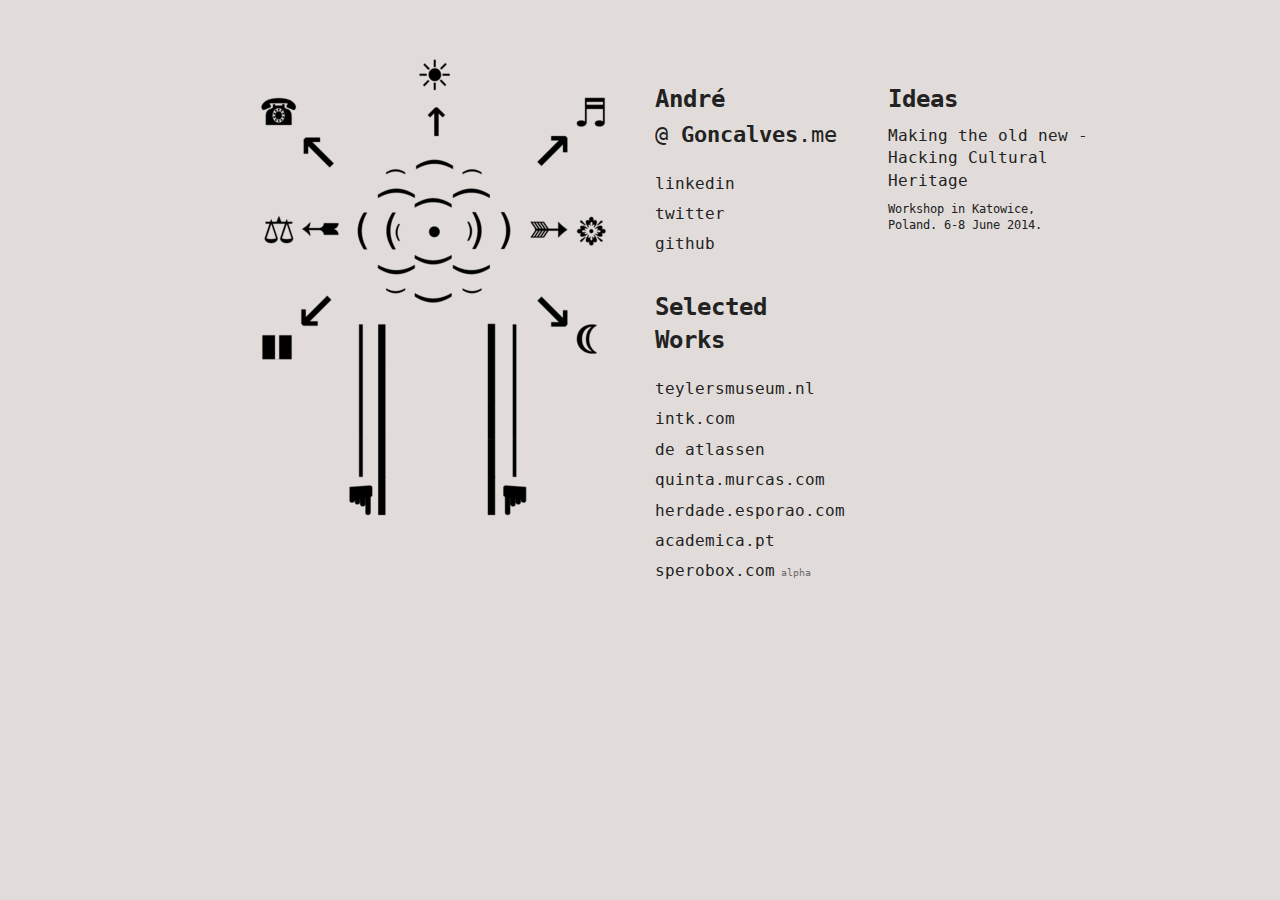
<file: index.html>
<!doctype html>
<html class="no-js" lang="en">
  <head>
    <meta charset="utf-8" />
    <meta name="viewport" content="width=device-width, initial-scale=1.0" />
    <title>André Gonçalves</title>
    <!-- included css -->
    <link rel="stylesheet" href="css/foundation.css" />
    <!-- Costumized css -->
    <link rel="stylesheet" href="css/test.css" />
    <!-- modernizr -->
    <script src="js/modernizr.js"></script>
    
    <script>
      (function(i, s, o, g, r, a, m) {
        i['GoogleAnalyticsObject'] = r;
        i[r] = i[r] || function() {
          (i[r].q = i[r].q || []).push(arguments)
        }, i[r].l = 1 * new Date();
        a = s.createElement(o),
        m = s.getElementsByTagName(o)[0];
        a.async = 1;
        a.src = g;
        m.parentNode.insertBefore(a, m)
      })(window, document, 'script', '//www.google-analytics.com/analytics.js', 'ga');

      ga('create', 'UA-50689924-1', 'goncalves.me');
      ga('send', 'pageview');
    </script>
  
  </head>
  <body>
    <!-- Header -->
    <div class="row hide-for-small" id="header-wrapper"><!-- just for medium to large -->
      <div class="large-12 columns"></div>
    </div>

    <!-- Centered div -->
    <div class="large-9 small-centered large-centered columns" id="centered-content">
      <div class="row" id="centered-row">
        <!-- Content Images -->
        <div class="large-6 medium-6 columns hide-for-small" id="img-titles-wrapper">
            <div class="row" id="image-wrapper">
               <img src="img/3.png" id="img-src" class="right"/>
            </div>
            <div class="row" id="titles-wrapper">
              <div class="large-4 columns"></div> <!-- Needs FIX -->
              <div class="large-8 columns"> <!-- Image titles -->
                <span id="img-description"></span>
              </div> <!-- #titles-wrapper -->
            </div>
        </div> <!-- #img-titles-wrapper -->

        <!-- Content -->
        <div class="large-6 medium-6 columns" id="content-wrapper">
          <div class="row">
          <div class="large-6 medium-6 columns">
            <div id="author-links">
              <!-- Tweak for small -->
              <div class="show-for-small small-description">Hi,<br>My name is</div>
              <!-- title for large - medium -->
              <div id="author-title" class="hide-for-small">
                <h1>
                  <a href="mailto:andre@goncalves.me" target="_blank"><span id="title">André</span>
                  <p style="font-size:1.4rem !important;"><span class='show-for-large-only'>@</span><span id="title"> Goncalves</span>.me</a></p>
                </h1>
              </div>
              <!-- title for small - no border-buttom -->
              <div id="author-title-small" class="show-for-small">
                <h1>
                  <a href="mailto:andre@goncalves.me" target="_blank"><span id="title-small">André</span><br>@<span id="title-small"> Goncalves</span>.me</a>
                </h1>
              </div>
              <!-- Tweak for small -->
              <div class="show-for-small small-description">and I'm a Software Engineer that is really into develop and engaging great Web content for desktop and mobile devices!</div>
              <p>
                <!-- <h2><a href="mailto:andre@goncalves.me" target="_blank"><font color="#0077e9">/</font>&nbsp;andre@goncalves.me</a><h2> -->
                <h2><a href="http://linkedin.com/in/andreesg" target="_blank" class="personal-url" rel="linkedin">linkedin</a><h2>
                <h2><a href="https://twitter.com/andreesg" target="_blank" class="personal-url" rel="twitter">twitter</a><h2>
                <h2><a href="https://github.com/andreesg" target="_blank" class="personal-url" rel="github">github</a><h2>
              </p>
              
            </div> <!-- #author-links -->

            <div id="selected-works">
              <h1><span id="selected-works-title">Selected<br>Works</span></h1>
              <p>
                <h2><a href="http://www.teylersmuseum.nl" target="_blank" class="selected-work" rel="teylersmuseum.nl" >teylersmuseum.nl</a></h2>
                <h2><a href="http://www.intk.com" target="_blank" class="selected-work" rel="intk.com" >intk.com</a></h2>
                <h2><a href="http://atlassen.hetscheepvaartmuseum.nl/" target="_blank" class="selected-work" rel="de atlassen" >de atlassen</a></h2>
                <h2><a href="http://quinta.murcas.com" target="_blank" class="selected-work" rel="quinta.murcas.com">quinta.murcas.com</a></h2>
                <h2><a href="http://herdade.esporao.com" target="_blank" class="selected-work" rel="herdade.esporao.com">herdade.esporao.com</a></h2>
                <h2><a href="http://www.academica.pt" target="_blank" class="selected-work" rel="academica.pt">academica.pt</a></h2>
                <h2><a href="http://sperobox.com" target="_blank" class="selected-work" rel="sperobox.com">sperobox.com</a><small> alpha</small><h2>
              </p>
            </div> <!-- #selected-works -->

          </div> 
          
          <div class="large-6 medium-6 columns">
            <div class="show-for-large-up">
              <div class="news-description">
                <h1><span id="selected-works-title">Ideas</span></h1>
                <h2><a href="http://urbandatastories.eu/hacking-cultural-heritage/" target="_blank"><span>Making the old new - Hacking Cultural Heritage</span></a></h2>
                
                <span class="news-text-description">Workshop in Katowice, Poland. 6-8 June 2014.</span>
              </div>

            </div>
          </div> <!-- #details-wrapper -->
        </div>

        </div> <!-- #content-wrapper -->
      </div> <!-- #centered-row -->
    </div> <!-- #centered-content -->
    
    <!-- included js tools -->
    <script src="//ajax.googleapis.com/ajax/libs/jquery/1.11.0/jquery.min.js"></script>
    <script>window.jQuery || document.write('<script src="js/jquery.js"><\/script>')</script>

    <!-- main js -->
    <script src="js/foundation.min.js"></script>
    <script src="js/main.js"></script>
    <!--<script src="js/c060514.js"></script>-->
    
    <!-- foundation start -->
    <script>
      $(document).foundation();
    </script>
  </body>
</html>
</file>
<file: css/test.css>
/* Define font name */
@font-face
{
  font-family: dejavu;
  src: url(../fonts/ttf/DejaVuSansMono.ttf);
}

@font-face
{
  font-family: dejavubold;
  src: url(../fonts/ttf/DejaVuSansMono-Bold.ttf);
}

body {
  background-color: #e1dcda;
}

h1 {
  font-family: dejavu;
  font-size: 24px;
}
h2 {
  font-family: dejavu;
  font-size: 1.000em;
}
.news {
  border-bottom: 1px solid #0077e9; 
}

.img-news-wrapper {
  padding-right: 25%;
}

/* news text desc */
.news-text-description {
  font-family: dejavu;
  font-size: 12px;
  line-height: 1.05em;
}

input[type="text"] {
  font-family: dejavu;
}

textarea {
  font-family: dejavu;
}

.button {
  font-family: dejavu;
}

.slider {
  width: 365px;
  height: 469px;
}

#img-description {
  font-family: dejavu;
  font-size: 0.875em;
}

#img-src {
  cursor: pointer;
  margin-right: 24px;
}
a:link {
  color:#222222;
  text-decoration: none;
}

a:visited {
  color:#222222;
  text-decoration: none;
}

a:hover {
  color:#222222;
  text-decoration: none;
}

a:active{
  color:#222222;
  text-decoration: none;
}

#selected-works {
  margin-top: 2.188rem;
}

#title {
  /*border-bottom: dotted 1px #939597;*/
  font-family: dejavubold;
}

#selected-works-title {
  font-family: dejavubold;
}

.bold {
  font-family: dejavubold;
}

#title-small {
  font-family: dejavubold;
}

/*#title:hover, #title:focus {
    border-bottom: dotted 1px #0077e9;
    color: #222222; 
    cursor:help;
}*/

/*#author-title:hover {
  cursor:help;
}*/

#header-wrapper {
  height: 3.333em;
}

#content-wrapper {
  margin-top: 1.667em;
}

#details-wrapper {
}

.small-description {
  font-family: dejavu;
  color:#0077e9;
  line-height: 1.3em;
}

.project-description a {
  color: #6f6f6f;
  text-decoration: underline;
}
</file>
